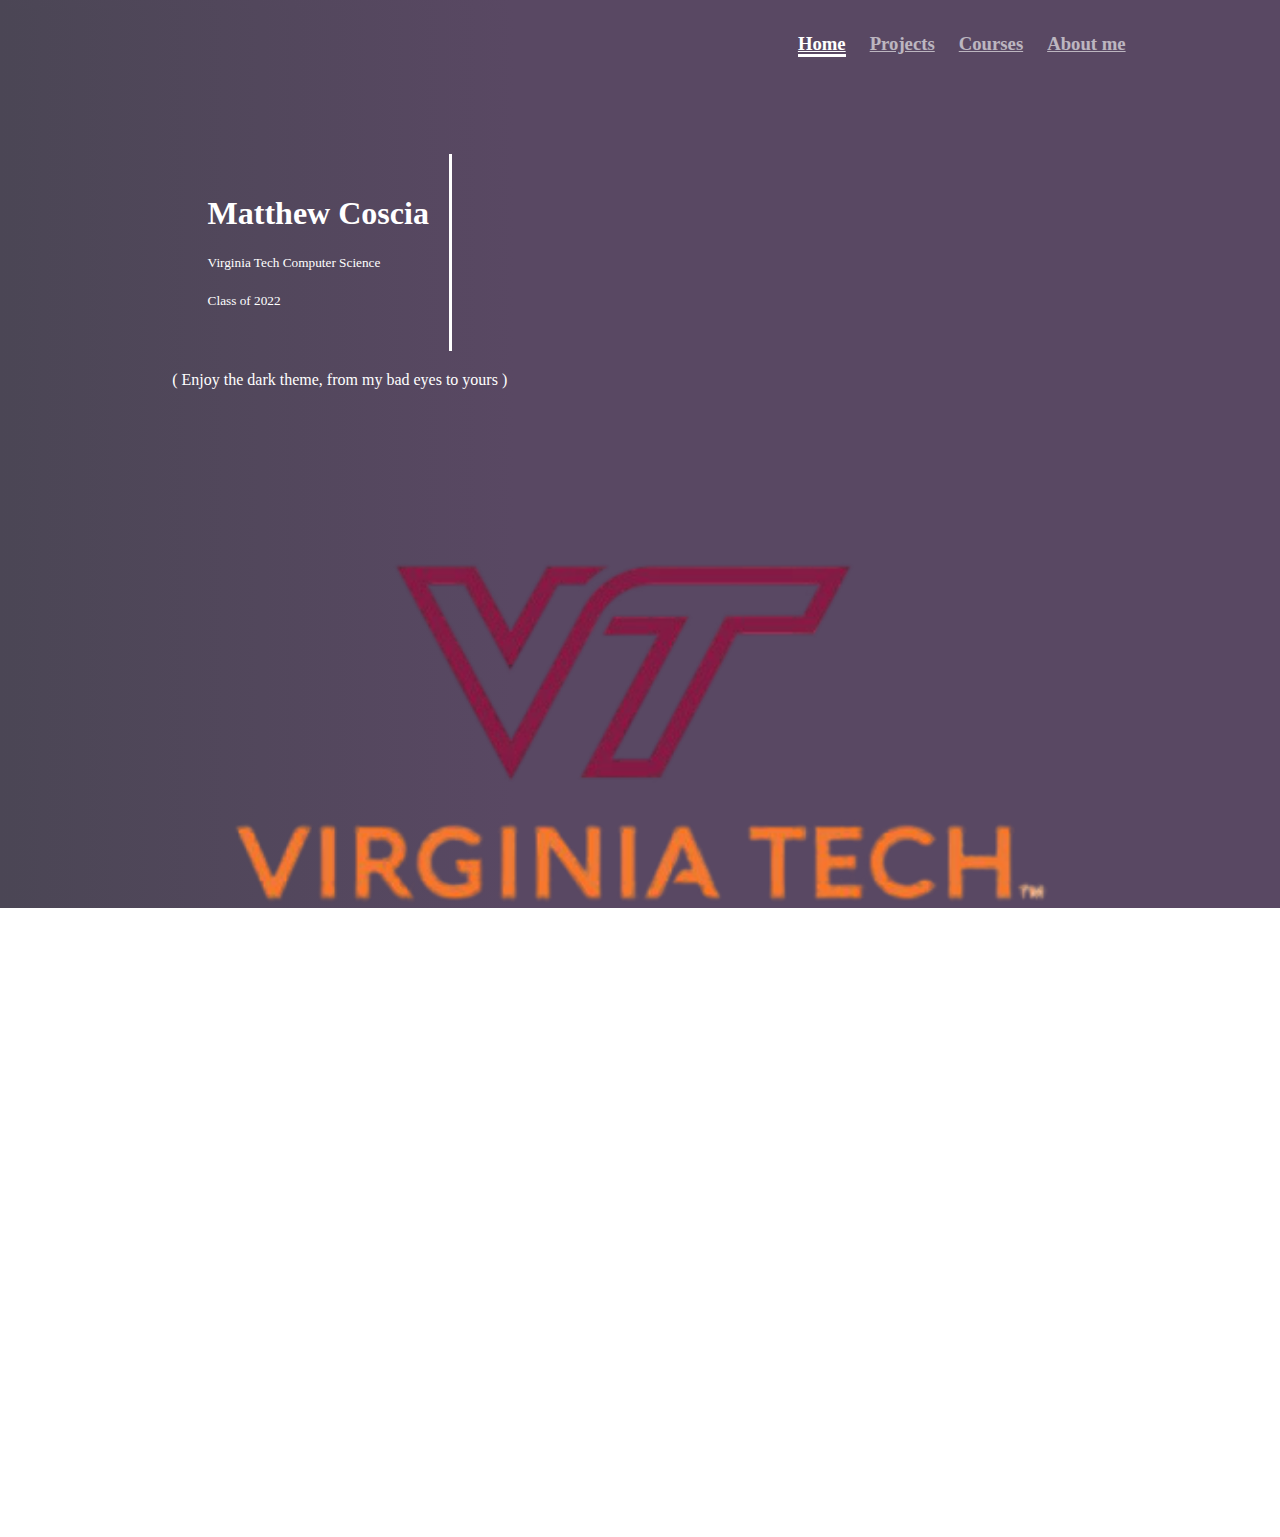
<file: index.html>
<!DOCTYPE html>
<html>
    <head>
      <title>Matthew Coscia</title>
      <!-- Required meta tags -->
      <meta charset="utf-8">
      <meta name="viewport" content="width=device-width, initial-scale=1, shrink-to-fit=no">
      <!-- Stylesheets -->
      <link rel="stylesheet" href="https://stackpath.bootstrapcdn.com/bootstrap/4.5.0/css/bootstrap.min.css" integrity="sha384-9aIt2nRpC12Uk9gS9baDl411NQApFmC26EwAOH8WgZl5MYYxFfc+NcPb1dKGj7Sk" crossorigin="anonymous">
      <link rel="stylesheet" href="styles.css">
    </head>
    <body>
      <!-- Top of Page -->

      <ul class="navigation">
        <li><a id="current-page" href="index.html">Home</a></li>
        <li><a href="projects.html">Projects</a></li>
        <li><a href="courses.html">Courses</a></li>
        <li><a href="aboutme.html">About me</a></li>
      </ul>
      <br></br>

      <!-- Center of Page -->

      <div id="home" class="container">
        <div id="heading1">
          <h1> Matthew Coscia </h1>
          <h5> Virginia Tech Computer Science </h5>
          <h5> Class of 2022 </h5>
        </div>
        <p>( Enjoy the dark theme, from my bad eyes to yours )</p>
      </div>

      <!-- Bottom of Page -->

      <div id="footer" class="row align-items-center h-25">
        <div class="col-3">
          <img src="images/vt_logo.png" alt="VT" width=65%>
        </div>
        <div class="col">
          <p> matthewcoscia@vt.edu </p>
        </div>
        <div class="col-3">
          <img src="images/newro.png" alt="NR" width=65%>
        </div>
      </div>

    </body>
</html>
</file>
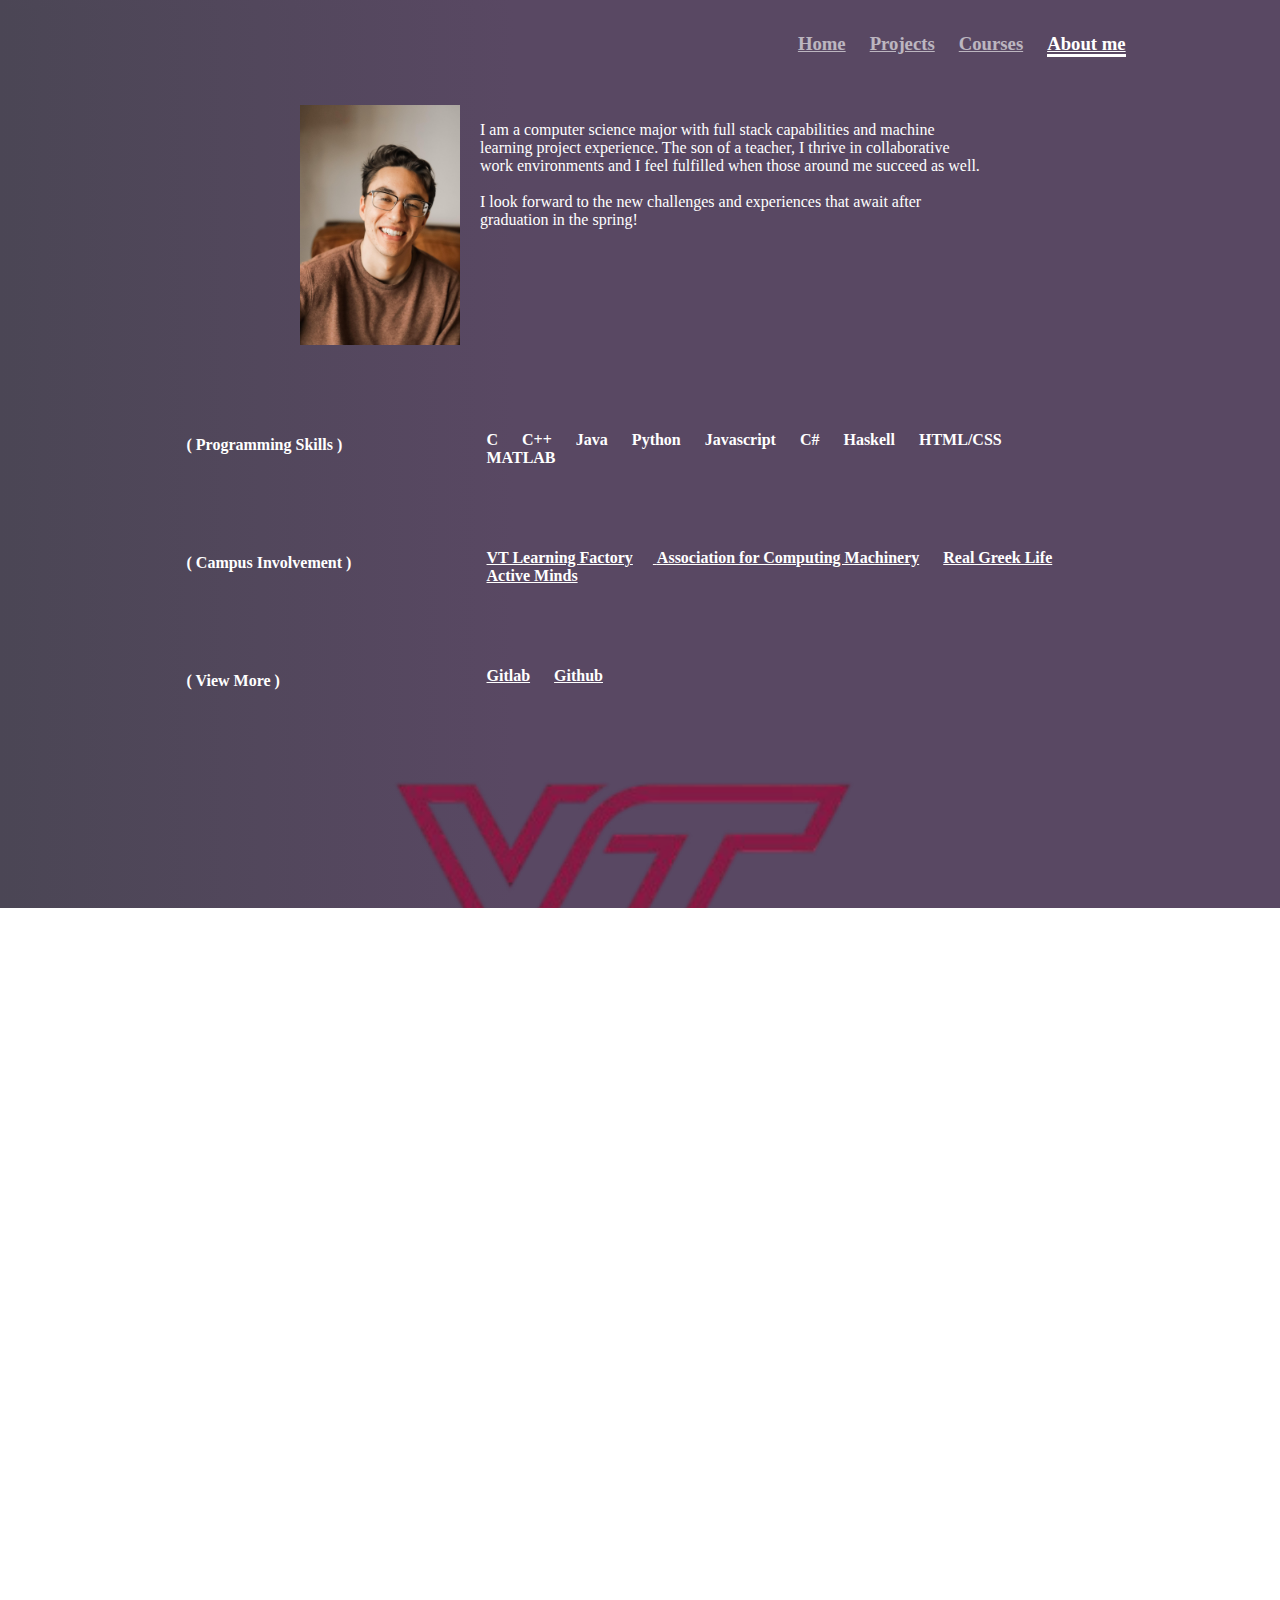
<file: aboutme.html>
<!DOCTYPE html>
<html>
    <head>
      <title>Matthew Coscia</title>
      <!-- Required meta tags -->
      <meta charset="utf-8">
      <meta name="viewport" content="width=device-width, initial-scale=1, shrink-to-fit=no">
      <!-- Stylesheets -->
      <link rel="stylesheet" href="https://stackpath.bootstrapcdn.com/bootstrap/4.5.0/css/bootstrap.min.css" integrity="sha384-9aIt2nRpC12Uk9gS9baDl411NQApFmC26EwAOH8WgZl5MYYxFfc+NcPb1dKGj7Sk" crossorigin="anonymous">
      <link rel="stylesheet" href="styles.css">
    </head>

    <body>

      <!-- Top of Page -->

      <ul class="navigation">
        <li><a href="index.html">Home</a></li>
        <li><a href="projects.html">Projects</a></li>
        <li><a href="courses.html">Courses</a></li>
        <li><a id="current-page" href="aboutme.html">About me</a></li>
      </ul>
      <br></br>
      <br></br>

      <!-- About me -->

      <div class="container2">
        <img src="images/headshot1.jpg" alt="Grad" width=160px height=240px>
        <p>
          I am a computer science major with full stack capabilities and machine
          learning project experience. The son of a teacher, I thrive in collaborative
          work environments and I feel fulfilled when those around me succeed as well.
          <br></br>
          I look forward to the new challenges and experiences
          that await after graduation in the spring!
          <br></br>
        </p>
      </div>

      <!-- Programming Skills View More Contact Info -->

      <div class="container2">
        <h4>( Programming Skills )</h4>
        <ul>
          <li>C</li>
          <li>C++</li>
          <li>Java</li>
          <li>Python</li>
          <li>Javascript</li>
          <li>C#</li>
          <li>Haskell</li>
          <li>HTML/CSS</li>
          <li>MATLAB</li>
        </ul>
      </div>

      <div class="container2">
        <h4>( Campus Involvement )</h4>
        <ul id="links">
          <li><a target="_blank" rel="noopener noreferrer" href="https://www.ise.vt.edu/research/labs/Learning-Factory.html">VT Learning Factory</li>
          <li><a target="_blank" rel="noopener noreferrer" href="https://gobblerconnect.vt.edu/organization/acm">Association for Computing Machinery</a></li>
          <li><a target="_blank" rel="noopener noreferrer" href="https://gobblerconnect.vt.edu/organization/rgl-vt">Real Greek Life</a></li>
          <li><a target="_blank" rel="noopener noreferrer" href="https://gobblerconnect.vt.edu/organization/activeminds">Active Minds</a></li>
        </ul>
      </div>

      <div class="container2">
        <h4>( View More )</h4>
        <ul id="links">
          <li><a target="_blank" rel="noopener noreferrer" href="https://git.cs.vt.edu/matthewcoscia">Gitlab</a></li>
          <li><a target="_blank" rel="noopener noreferrer" href="https://github.com/mcoscia99">Github</a></li>
        </ul>
      </div>

      <!-- Bottom of Page -->

      <div id="footer" class="row align-items-center h-25">
        <div class="col-3">
          <img src="images/vt_logo.png" alt="VT" width=65%>
        </div>
        <div class="col">
          <p> matthewcoscia@vt.edu </p>
        </div>
        <div class="col-3">
          <img src="images/newro.png" alt="NR" width=65%>
        </div>
      </div>

    </body>
</html>
</file>
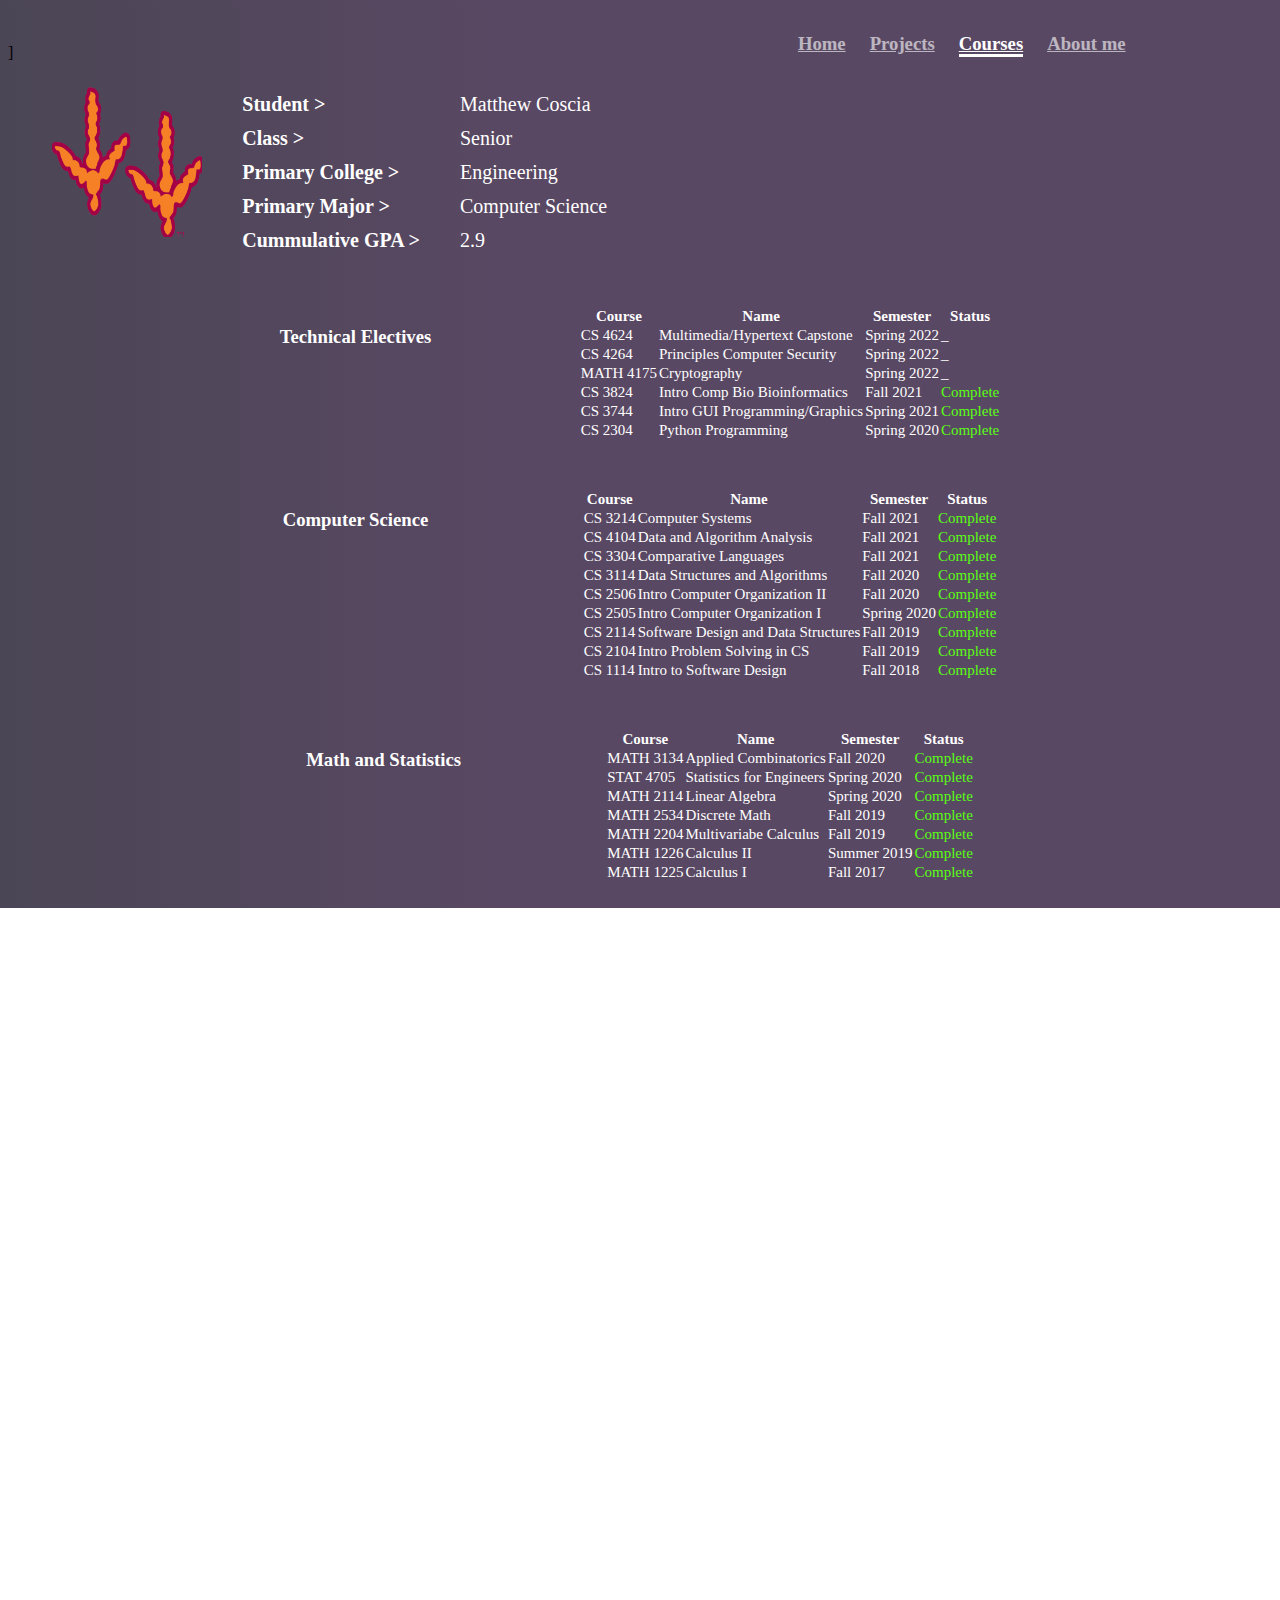
<file: courses.html>
<!DOCTYPE html>
<html>
    <head>
      <title>Matthew Coscia</title>
      <!-- Required meta tags -->
      <meta charset="utf-8">
      <meta name="viewport" content="width=device-width, initial-scale=1, shrink-to-fit=no">
      <!-- Stylesheets -->
      <link rel="stylesheet" href="https://stackpath.bootstrapcdn.com/bootstrap/4.5.0/css/bootstrap.min.css" integrity="sha384-9aIt2nRpC12Uk9gS9baDl411NQApFmC26EwAOH8WgZl5MYYxFfc+NcPb1dKGj7Sk" crossorigin="anonymous">
      <link rel="stylesheet" href="styles.css">
    </head>
    <body>
      <!-- Top of Page -->

      <ul class="navigation">
        <li><a href="index.html">Home</a></li>
        <li><a href="projects.html">Projects</a></li>
        <li><a id="current-page" href="courses.html">Courses</a></li>
        <li><a href="aboutme.html">About me</a></li>
      </ul>
      <br></br>

      <!-- Student Info -->]

      <div class="container2">
        <img src="images/hokie.png" alt="Hokie Bird" width=150px height=150px>
        <table class="studentinfo">
          <tr>
            <td class="head">Student > </td>
            <td>Matthew Coscia</td>
          </tr>
          <tr>
            <td class="head">Class > </td>
            <td>Senior</td>
          </tr>
          <tr>
            <td class="head">Primary College > </td>
            <td>Engineering</td>
          </tr>
          <tr>
            <td class="head">Primary Major > </td>
            <td>Computer Science</td>
          </tr>
          <tr>
            <td class="head">Cummulative GPA > </td>
            <td>2.9</td>
          </tr>
        </table>
      </div>

      <!-- Tables -->
      <div class="container2">
        <!-- Table 1 -->
        <h3>Technical Electives</h3>
        <table class="table table-sm table-striped">
          <thead>
            <tr>
              <th>Course</th>
              <th>Name</th>
              <th>Semester</th>
              <th>Status</th>
            </tr>
          </thead>
          <tr>
            <td>CS 4624</td>
            <td>Multimedia/Hypertext Capstone</td>
            <td>Spring 2022</td>
            <td>_</td>
          </tr>
          <tr>
            <td>CS 4264</td>
            <td>Principles Computer Security</td>
            <td>Spring 2022</td>
            <td>_</td>
          </tr>
          <tr>
            <td>MATH 4175</td>
            <td>Cryptography</td>
            <td>Spring 2022</td>
            <td>_</td>
          </tr>
          <tr>
            <td>CS 3824</td>
            <td>Intro Comp Bio Bioinformatics</td>
            <td>Fall 2021</td>
            <td class="complete">Complete</td>
          </tr>
          <tr>
            <td>CS 3744</td>
            <td>Intro GUI Programming/Graphics</td>
            <td>Spring 2021</td>
            <td class="complete">Complete</td>
          </tr>
          <tr>
            <td>CS 2304</td>
            <td>Python Programming</td>
            <td>Spring 2020</td>
            <td class="complete">Complete</td>
          </tr>
        </table>
      </div>

      <div class="container2">
        <!-- Table 1 -->
        <h3>Computer Science</h3>
        <table class="table table-sm table-striped">
          <thead>
            <tr>
              <th>Course</th>
              <th>Name</th>
              <th>Semester</th>
              <th>Status</th>
            </tr>
          </thead>
          <tr>
            <td>CS 3214</td>
            <td>Computer Systems</td>
            <td>Fall 2021</td>
            <td class="complete">Complete</td>
          </tr>
          <tr>
            <td>CS 4104</td>
            <td>Data and Algorithm Analysis</td>
            <td>Fall 2021</td>
            <td class="complete">Complete</td>
          </tr>
          <tr>
            <td>CS 3304</td>
            <td>Comparative Languages</td>
            <td>Fall 2021</td>
            <td class="complete">Complete</td>
          </tr>
          <tr>
            <td>CS 3114</td>
            <td>Data Structures and Algorithms</td>
            <td>Fall 2020</td>
            <td class="complete">Complete</td>
          </tr>
          <tr>
            <td>CS 2506</td>
            <td>Intro Computer Organization II</td>
            <td>Fall 2020</td>
            <td class="complete">Complete</td>
          </tr>
          <tr>
            <td>CS 2505</td>
            <td>Intro Computer Organization I</td>
            <td>Spring 2020</td>
            <td class="complete">Complete</td>
          </tr>
          <tr>
            <td>CS 2114</td>
            <td>Software Design and Data Structures</td>
            <td>Fall 2019</td>
            <td class="complete">Complete</td>
          </tr>
          <tr>
            <td>CS 2104</td>
            <td>Intro Problem Solving in CS</td>
            <td>Fall 2019</td>
            <td class="complete">Complete</td>
          </tr>
          <tr>
            <td>CS 1114</td>
            <td>Intro to Software Design</td>
            <td>Fall 2018</td>
            <td class="complete">Complete</td>
          </tr>
        </table>
      </div>
      <!-- Table 2 -->
      <div class="container2">
        <h3>Math and Statistics</h3>
        <table class="table table-sm table-striped">
          <thead>
            <tr>
              <th>Course</th>
              <th>Name</th>
              <th>Semester</th>
              <th>Status</th>
            </tr>
          </thead>
          <tr>
            <td>MATH 3134</td>
            <td>Applied Combinatorics</td>
            <td>Fall 2020</td>
            <td class="complete">Complete</td>
          </tr>
          <tr>
            <td>STAT 4705</td>
            <td>Statistics for Engineers</td>
            <td>Spring 2020</td>
            <td class="complete">Complete</td>
          </tr>
          <tr>
            <td>MATH 2114</td>
            <td>Linear Algebra</td>
            <td>Spring 2020</td>
            <td class="complete">Complete</td>
          </tr>
          <tr>
            <td>MATH 2534</td>
            <td>Discrete Math</td>
            <td>Fall 2019</td>
            <td class="complete">Complete</td>
          </tr>
          <tr>
            <td>MATH 2204</td>
            <td>Multivariabe Calculus</td>
            <td>Fall 2019</td>
            <td class="complete">Complete</td>
          </tr>
          <tr>
            <td>MATH 1226</td>
            <td>Calculus II</td>
            <td>Summer 2019</td>
            <td class="complete">Complete</td>
          </tr>
          <tr>
            <td>MATH 1225</td>
            <td>Calculus I</td>
            <td>Fall 2017</td>
            <td class="complete">Complete</td>
          </tr>
        </table>
      </div>
      <!-- Table 3 -->
      <div class="container2">
        <h3>And more</h3>
        <table class="table table-sm table-striped">
          <thead>
            <tr>
              <th>Course</th>
              <th>Name</th>
              <th>Semester</th>
              <th>Status</th>
            </tr>
          </thead>
          <tr>
            <td>ENGL 3844</td>
            <td>Writing and Digital Media</td>
            <td>Fall 2020</td>
            <td class="complete">Complete</td>
          </tr>
          <tr>
            <td>COMM 2004</td>
            <td>Public Speaking</td>
            <td>Spring 2020</td>
            <td class="complete">Complete</td>
          </tr>
          <tr>
            <td>ECON 2006</td>
            <td>Principals of Economics</td>
            <td>Spring 2017</td>
            <td class="complete">Complete</td>
          </tr>
          <tr>
            <td>PHYS 2305</td>
            <td>Physics I w/ Lab</td>
            <td>Spring 2018</td>
            <td class="complete">Complete</td>
          </tr>
          <tr>
            <td>BIOL 1105</td>
            <td>Principals of Biology w/ Lab</td>
            <td>Spring 2017</td>
            <td class="complete">Complete</td>
          </tr>
          <tr>
            <td>CHEM 1035</td>
            <td>General Chemistry w/ Lab</td>
            <td>Fall 2017</td>
            <td class="complete">Complete</td>
          </tr>
        </table>
      </div>

      <!-- Bottom of Page -->

      <div id="footer" class="row align-items-center h-25">
        <div class="col-3">
          <img src="images/vt_logo.png" alt="VT" width=65%>
        </div>
        <div class="col">
          <p> matthewcoscia@vt.edu </p>
        </div>
        <div class="col-3">
          <img src="images/newro.png" alt="NR" width=65%>
        </div>
      </div>

    </body>
</html>
</file>
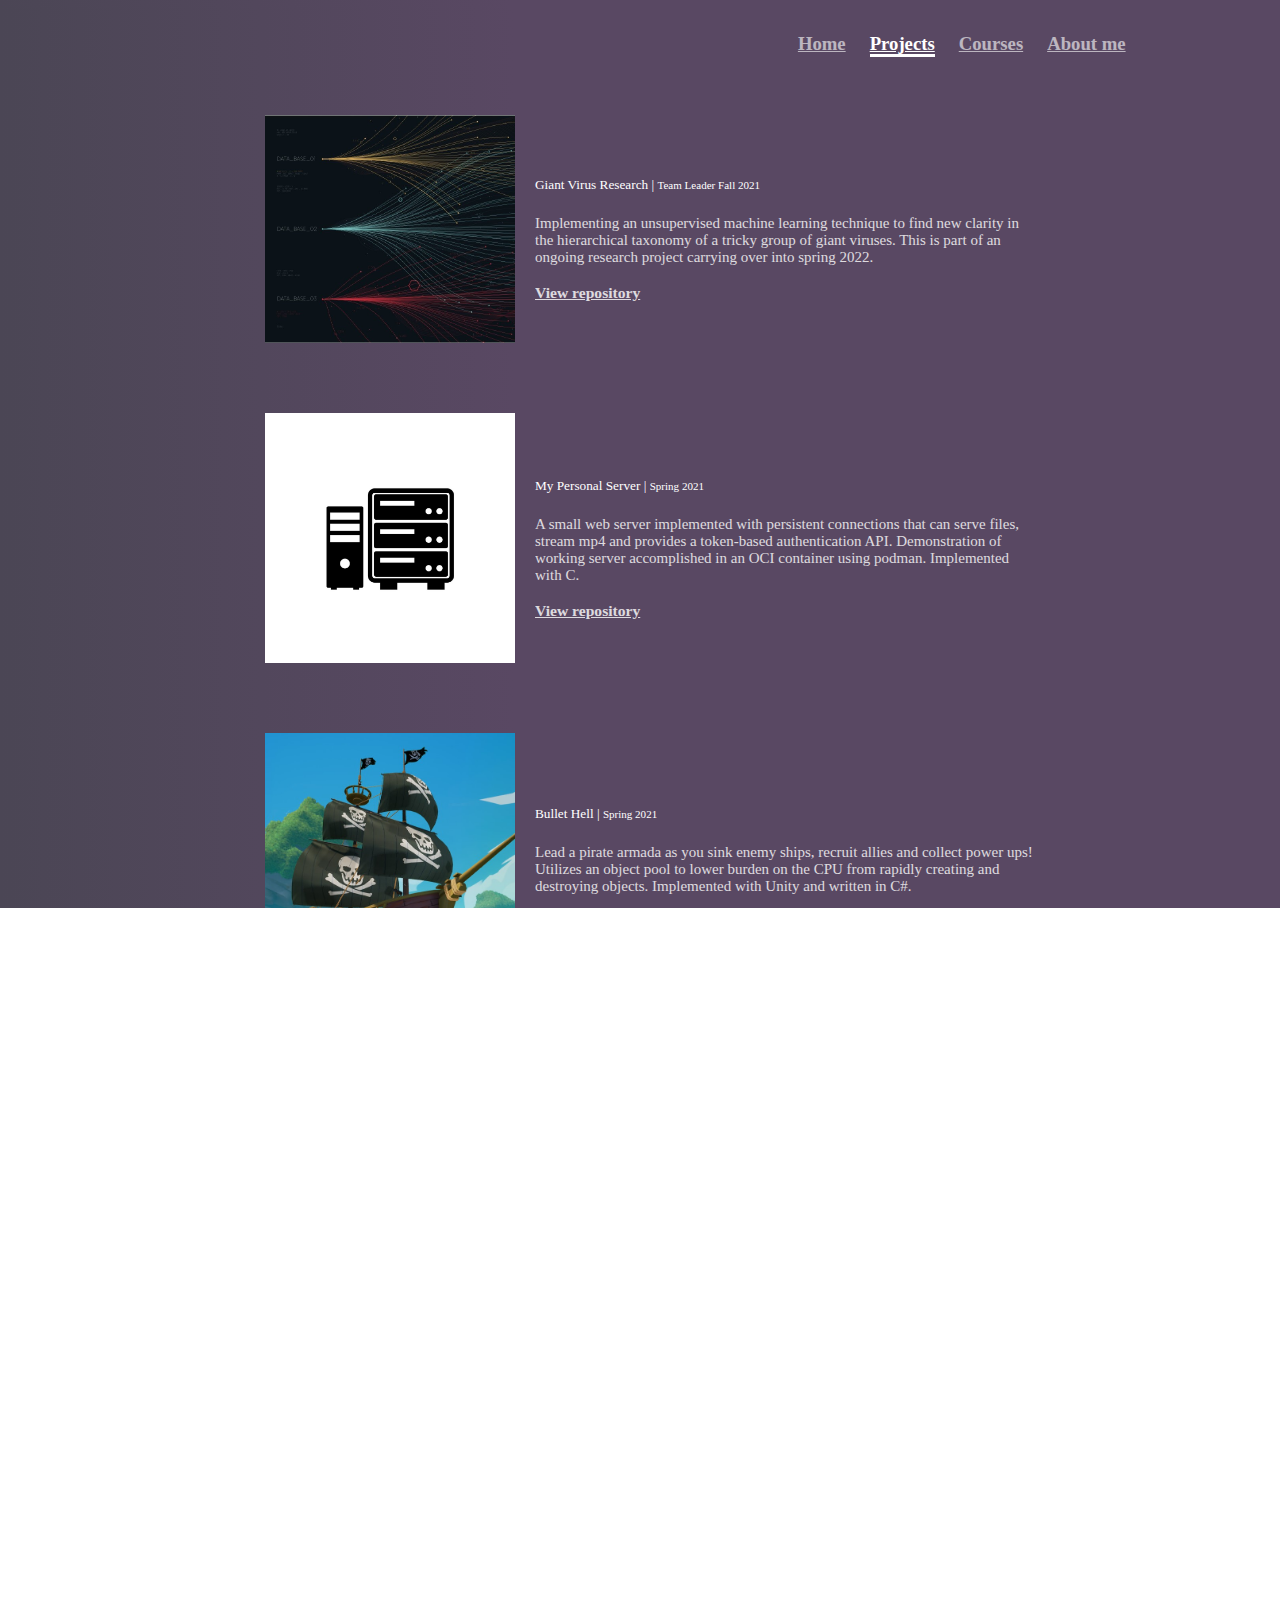
<file: projects.html>
<!DOCTYPE html>
<html>
    <head>
      <title>Matthew Coscia</title>
      <!-- Required meta tags -->
      <meta charset="utf-8">
      <meta name="viewport" content="width=device-width, initial-scale=1, shrink-to-fit=no">
      <!-- Stylesheets -->
      <link rel="stylesheet" href="https://stackpath.bootstrapcdn.com/bootstrap/4.5.0/css/bootstrap.min.css" integrity="sha384-9aIt2nRpC12Uk9gS9baDl411NQApFmC26EwAOH8WgZl5MYYxFfc+NcPb1dKGj7Sk" crossorigin="anonymous">
      <link rel="stylesheet" href="styles.css">
    </head>
    <body>

      <!-- Top of Page -->

      <ul class="navigation">
        <li><a href="index.html">Home</a></li>
        <li><a id="current-page" href="projects.html">Projects</a></li>
        <li><a href="courses.html">Courses</a></li>
        <li><a href="aboutme.html">About me</a></li>
      </ul>
      <br></br>
      <br></br>

      <!-- Projects -->

      <div class="projects container">
        <img src="images/clustering.jpg" alt="shell" width=250px>
        <div>
          <h5>Giant Virus Research | <small>Team Leader Fall 2021</small></h5>
          <p class="mb-1">
            Implementing an unsupervised machine learning technique to find new clarity
            in the hierarchical taxonomy of a tricky group of giant viruses. This is
            part of an ongoing research project carrying over into spring 2022.
            </thead>
          </p>
          <a target="_blank" rel="noopener noreferrer" href="https://git.cs.vt.edu/matthewcoscia/giant-virus-research">
            <small>View repository</small>
          </a>
        </div>
      </div>

      <div class="projects container">
        <img src="images/server.jpg" alt="pirate" width=250px>
        <div>
          <h5>My Personal Server | <small>Spring 2021</small></h5>
          <p class="mb-1">
            A small web server implemented with persistent connections that
            can serve files, stream mp4 and provides a token-based authentication
            API. Demonstration of working server accomplished in an OCI container
            using podman. Implemented with C.
            </thead>
          </p>
          <a target="_blank" rel="noopener noreferrer" href="https://git.cs.vt.edu/matthewcoscia/pserv">
            <small>View repository</small>
          </a>
        </div>
      </div>

      <div class="projects container">
        <img src="images/pirate.jpg" alt="pirate" width=250px>
        <div>
          <h5>Bullet Hell | <small>Spring 2021</small></h5>
          <p class="mb-1">
            Lead a pirate armada as you sink enemy ships, recruit allies and
            collect power ups! Utilizes an object pool to lower burden on the
            CPU from rapidly creating and destroying objects. Implemented with Unity
            and written in C#.
            </thead>
          </p>
          <a target="_blank" rel="noopener noreferrer" href="https://git.cs.vt.edu/matthewcoscia/BulletHell">
            <small>View repository</small>
          </a>
        </div>
      </div>

      <div class="projects container">
        <img src="images/dna.jpg" alt="DNA" width=250px>
        <div>
          <h5>DNA Database | <small>Fall 2020</small></h5>
          <p class="mb-1">
             A simple database system for DNA sequences. Includes a disk-based
             hash table using a simple bucket hash to support searches of a binary
             file storing large DNA sequences. Implemented with Java.
          </p>
          <a target="_blank" rel="noopener noreferrer" href="https://github.com/mcoscia99/DNAdbase">
            <small>View repository</small>
          </a>
        </div>
      </div>

      <div class="projects container">
        <img src="images/circles.png" alt="Mac" width=250px>
        <div>
          <h5>Music Visualization | <small>Fall 2019</small></h5>
          <p class="mb-1">
            Input results from large music survey of approximately 500 CS2114
            students at Virginia Tech. Generates graphical user interface that
            allows users to view multidimensional data from different perspectives.
            Implemented with Java.
          </p>
          <a target="_blank" rel="noopener noreferrer" href="https://github.com/mcoscia99/Music-Visualization">
            <small>View repository</small>
          </a>
        </div>
      </div>

      <div class="projects container">
        <img src="images/gis.jpg" alt="GIS" width=250px>
        <div>
          <h5>Geographic Information System | <small>Spring 2020</small></h5>
          <p class="mb-1">
             Parse complex data sets into workable data structures.
             Provides a user driven command interface for analyzing data.
             Implemented with C.
          </p>
          <a target="_blank" rel="noopener noreferrer" href="https://github.com/mcoscia99/GIS-System">
            <small>View repository</small>
          </a>
        </div>
      </div>

      <div class="projects container">
        <img src="images/ball.jpg" alt="Ball" width=250px>
        <div>
          <h5>NBA Data Analysis | <small>Spring 2020</small></h5>
          <p class="mb-1">
            Web scraping 2019-2020 NBA player statistics and performing data analysis.
            Implemented with Python.
          </p>
          <a target="_blank" rel="noopener noreferrer" href="https://github.com/mcoscia99/NBA-Scaper">
            <small>View repository</small>
          </a>
        </div>
      </div>

      <div class="projects container">
        <img src="images/spidey.jpg" alt="SM Meme" width=250px>
        <div>
          <h5>My Personal Site | <small>Summer 2020</small></h5>
          <p class="mb-1">
            Take a look at the code that went into creating the site you are looking at
            right now! Implemented with HTML, CSS, and SCSS.
          </p>
          <a target="_blank" rel="noopener noreferrer" href="https://github.com/mcoscia99/mcoscia99.github.io">
            <small>View repository</small>
          </a>
        </div>
      </div>

      <div class="container">
        <p> * In accordance with the Virginia Tech Honor code, repositories containing
              class projects are private. Access will be granted on an
              individual basis.
        </p>
      </div>

      <!-- Bottom of Page -->

      <div id="footer" class="row align-items-center h-25">
        <div class="col-3">
          <img src="images/vt_logo.png" alt="VT" width=65%>
        </div>
        <div class="col">
          <p> matthewcoscia@vt.edu </p>
        </div>
        <div class="col-3">
          <img src="images/newro.png" alt="NR" width=65%>
        </div>
      </div>

    </body>
</html>
</file>
<file: styles.css>
body, html {
  height: 100%;
  max-width: 100%;
  overflow-x: hidden;
  background-image: linear-gradient(to right, #4b4655 0%, #594863 40%);
}

@media (max-width: 600px) {
  .navigation {
    width: 80%;
  }
  .navigation li {
    display: block;
    text-align: center;
    border-bottom: 2px dotted white;
    padding: 10px;
  }

  .container2 h1, .container2 h4 {
    text-align: center;
  }
  .container2 li {
    display: block;
  }
}
.container {
  display: flex;
  flex-wrap: wrap;
  justify-content: center;
  align-items: center;
  padding: 15px;
}

.container2 {
  display: flex;
  flex-wrap: wrap;
  justify-content: center;
  padding: 25px;
}
.container2 h3, .container2 h4 {
  min-width: 300px;
}
.container2 ul {
  width: 50%;
}
.container2 img {
  padding-bottom: 20px;
  padding-right: 20px;
}

#home {
  padding-top: 110px;
  padding-bottom: 110px;
}
#home p {
  margin: 20px;
  min-width: 300px;
}

p {
  max-width: 500px;
}

.navigation {
  float: right;
  margin-left: 10%;
  margin-right: 10%;
  margin-top: 25px;
}

table {
  font-size: 15px;
  border-collapse: collapse;
  max-width: 650px;
}
table tr {
  color: white;
}
table h4 {
  min-width: 275px;
}

.studentinfo {
  font-size: 20px;
  padding: 10px;
}
.studentinfo td {
  padding-left: 20px;
  padding-right: 20px;
}
.studentinfo .head {
  font-weight: bold;
}

h1, h3, h4, h5, p {
  color: white;
}

h4 {
  font-weight: bold;
}

h5 {
  font-weight: lighter;
}

#heading1 {
  padding: 20px;
  margin-right: 40px;
  border-right: 3px solid white;
}

ul {
  padding-left: 0px;
}

li {
  display: inline;
  list-style: none;
  font-size: 1em;
  font-weight: bold;
  color: white;
  padding-right: 20px;
}

#links a {
  font-size: 1em;
  font-weight: bold;
  color: white;
  opacity: 1;
}
#links a:hover {
  color: rgba(255, 255, 255, 0.6);
  text-decoration: none;
  border-bottom: none;
}

a {
  font-size: 1.17em;
  font-weight: bold;
  color: white;
  opacity: 0.6;
}

a:hover {
  color: white;
  text-decoration: none;
  border-bottom: 3px solid rgba(255, 255, 255, 0.6);
}

#current-page {
  pointer-events: none;
  opacity: 1;
  border-bottom: 3px solid white;
}

.complete {
  color: #5aff15;
}

.projects {
  text-align: left;
}
.projects img {
  padding: 20px;
}
.projects a {
  max-width: 600px;
  opacity: 0.8;
}
.projects p {
  font-weight: lighter;
  font-size: 15px;
  opacity: 0.8;
}

#footer {
  text-align: center;
}
#footer p {
  opacity: 0.6;
  margin: 0 auto;
}

/*# sourceMappingURL=styles.css.map */
</file>
